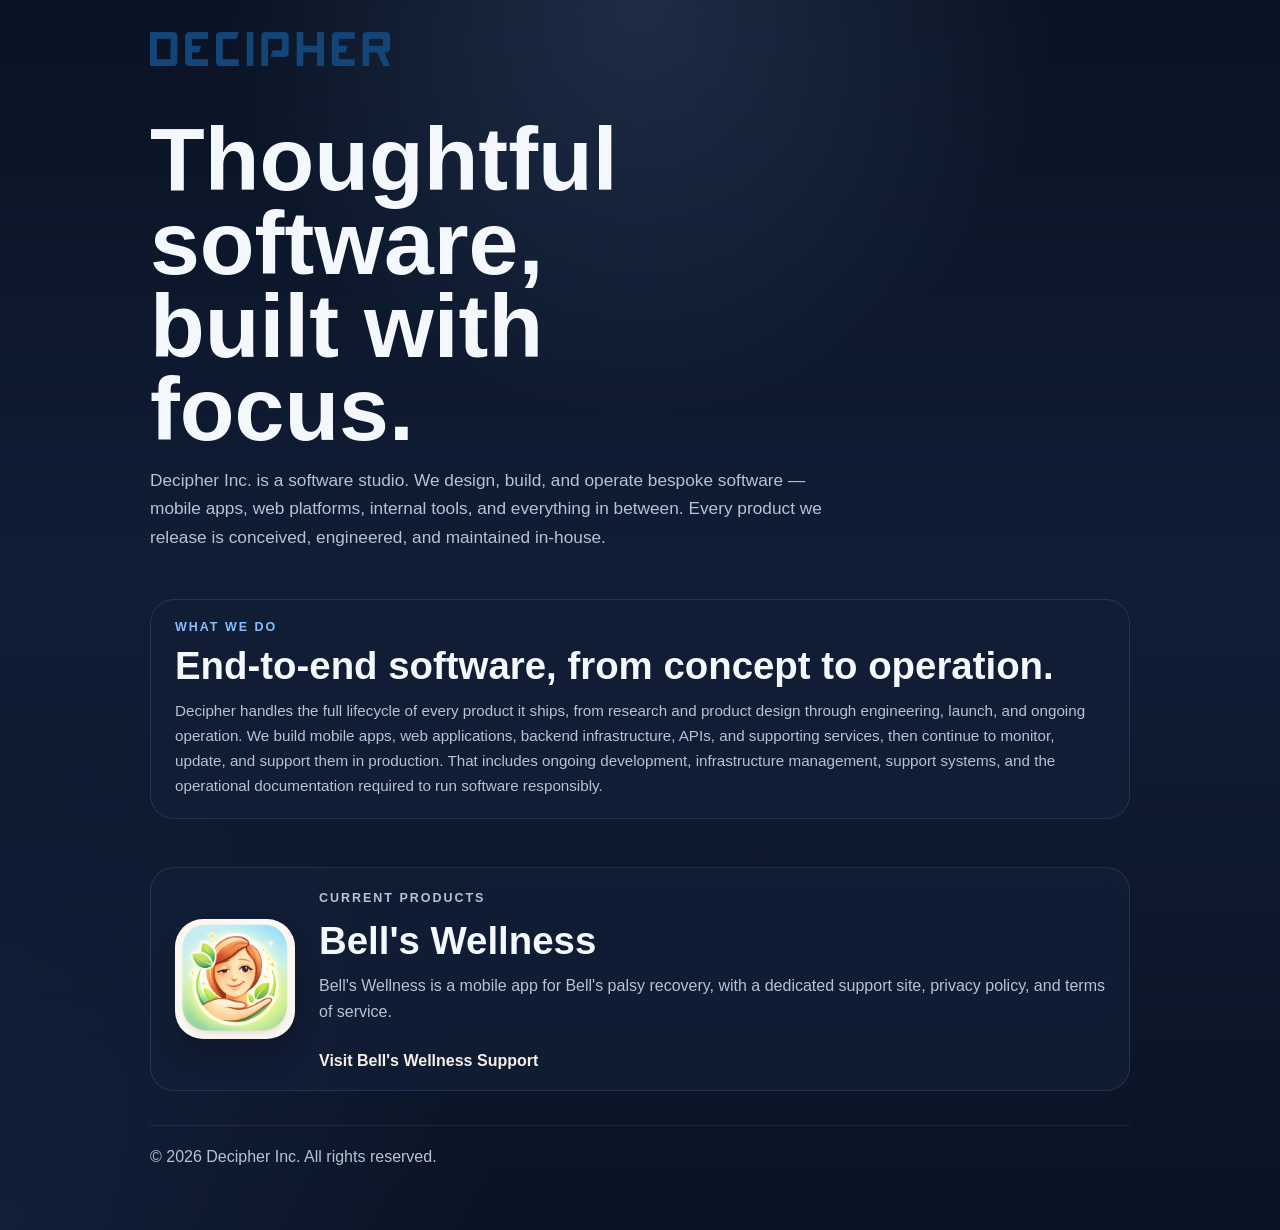
<file: index.html>
<!doctype html>
<html lang="en">
  <head>
    <meta charset="UTF-8" />
    <meta name="viewport" content="width=device-width, initial-scale=1.0" />
    <meta
      name="description"
      content="Decipher Inc. develops software products."
    />
    <title>Decipher Inc.</title>
    <link rel="stylesheet" href="/assets/site.css?v=20260409-6" />
  </head>
  <body>
    <div class="page-shell">
      <header class="site-header">
        <a class="brand" href="/" aria-label="Decipher Inc. home">
          <img class="brand-logo" src="/assets/decipher-logo.png" alt="Decipher Inc." />
        </a>
      </header>

      <main>
        <section class="hero" aria-labelledby="hero-title">
          <h1 id="hero-title">Thoughtful software, built with focus.</h1>
          <p class="hero-text">
            Decipher Inc. is a software studio. We design, build, and operate
            bespoke software — mobile apps, web platforms, internal tools, and
            everything in between. Every product we release is conceived,
            engineered, and maintained in-house.
          </p>
        </section>

        <section class="company-note" aria-labelledby="company-note-title">
          <p class="eyebrow">What We Do</p>
          <h2 id="company-note-title">End-to-end software, from concept to operation.</h2>
          <p class="hero-text company-note-text">
            Decipher handles the full lifecycle of every product it ships, from
            research and product design through engineering, launch, and
            ongoing operation. We build mobile apps, web applications, backend
            infrastructure, APIs, and supporting services, then continue to
            monitor, update, and support them in production. That includes
            ongoing development, infrastructure management, support systems,
            and the operational documentation required to run software
            responsibly.
          </p>
        </section>

        <section class="product-section" id="product" aria-labelledby="current-product">
          <img
            class="product-icon"
            src="/assets/bellswellness-app-icon.png"
            alt="Bell's Wellness app icon"
          />

          <div class="product-content">
            <p class="eyebrow">Current Products</p>
            <h2 id="current-product">Bell's Wellness</h2>
            <p>
              Bell's Wellness is a mobile app for Bell's palsy recovery, with a dedicated support site, privacy policy, and terms of service.
            </p>
            <a class="text-link" href="https://bellswellness.decipherbrands.com">Visit Bell's Wellness Support</a>
          </div>
        </section>
      </main>

      <footer class="site-footer">
        <p>&copy; 2026 Decipher Inc. All rights reserved.</p>
      </footer>
    </div>
  </body>
</html>
</file>
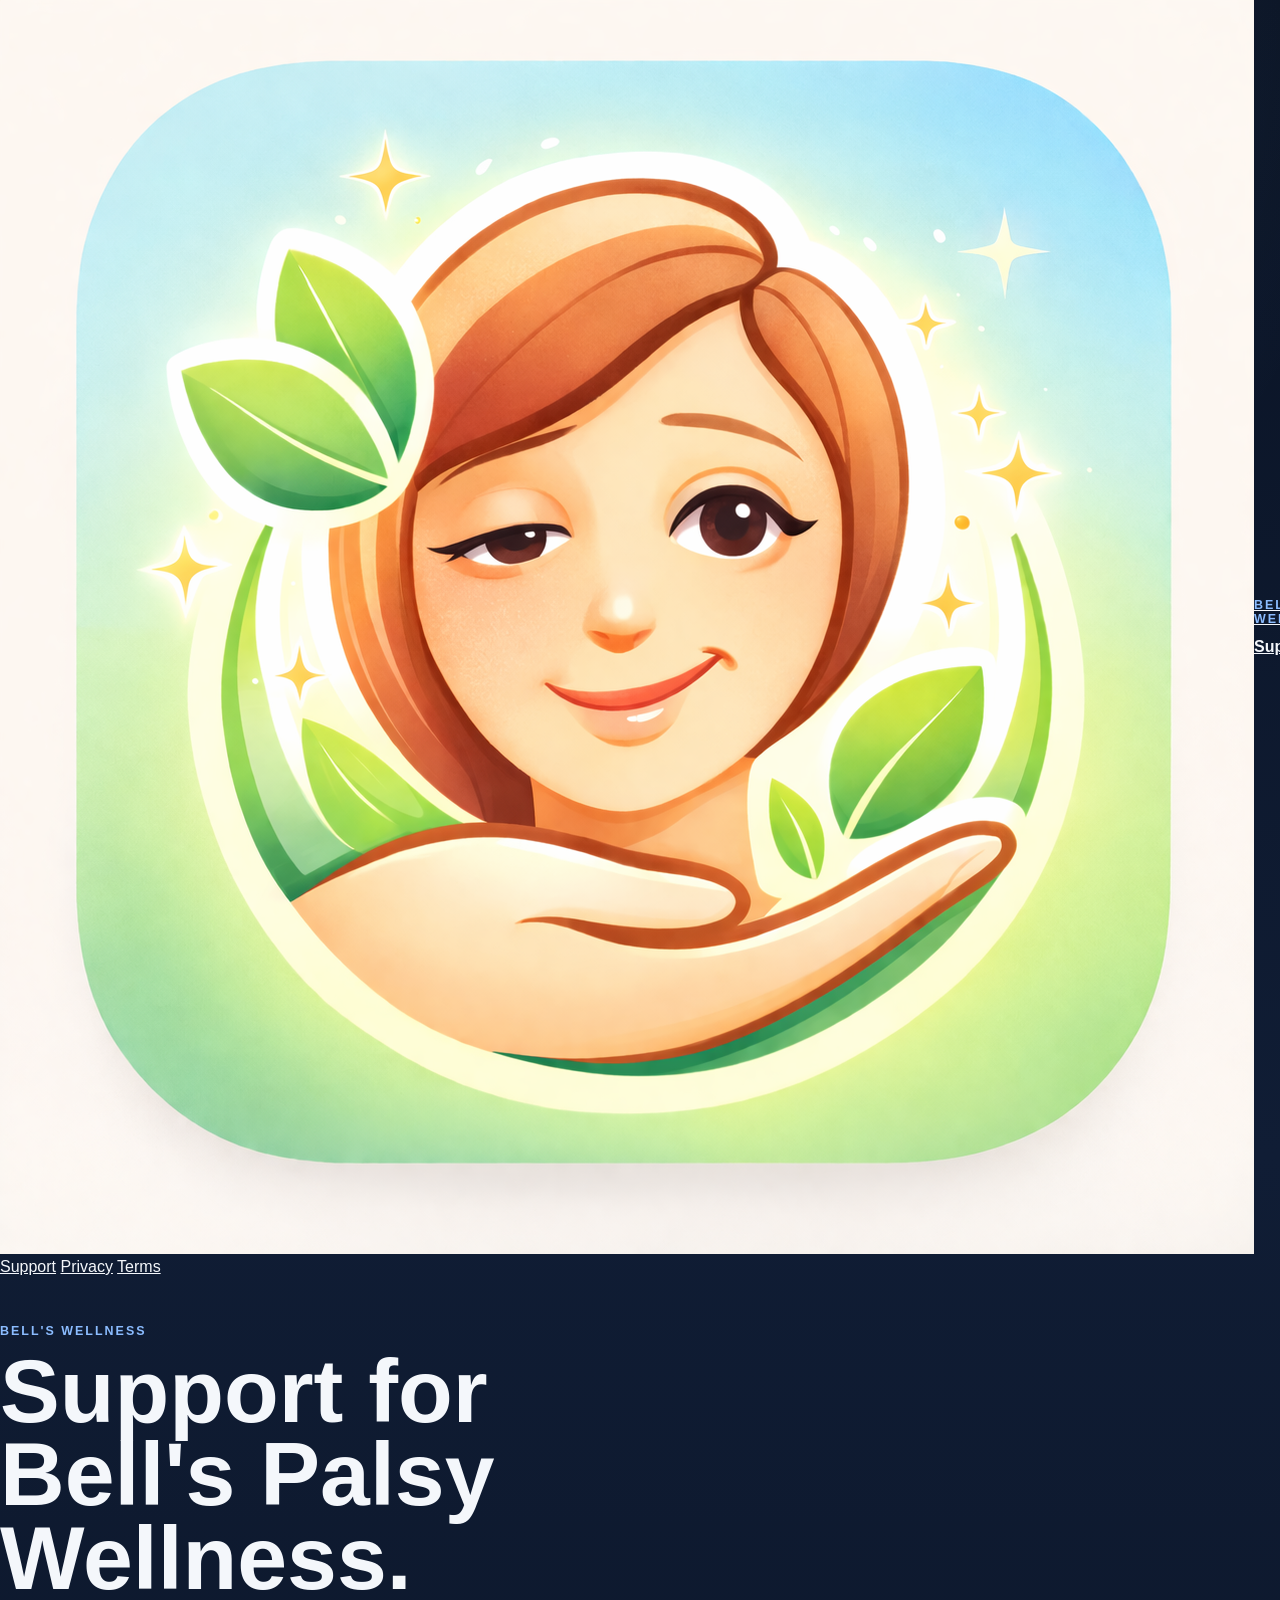
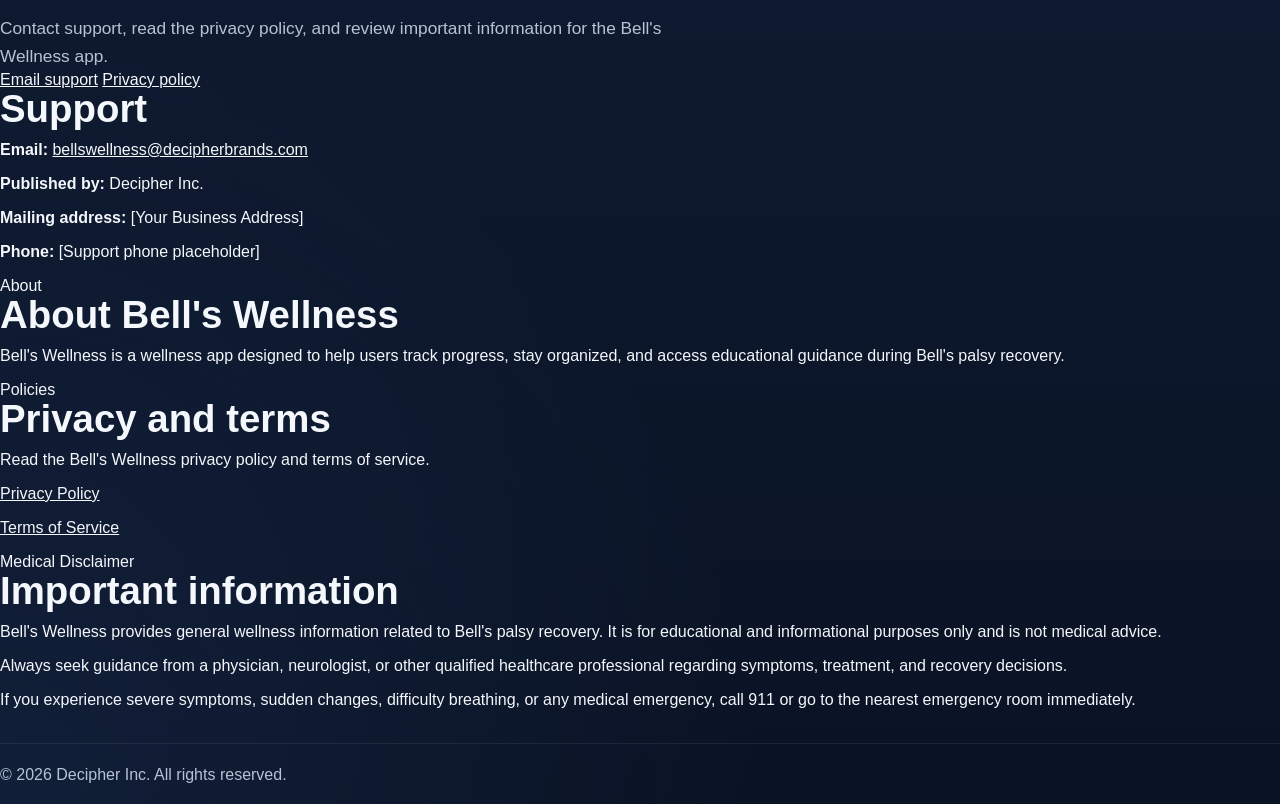
<file: bellswellness/index.html>
<!doctype html>
<html lang="en">
  <head>
    <meta charset="UTF-8" />
    <meta name="viewport" content="width=device-width, initial-scale=1.0" />
    <meta
      name="description"
      content="Official Bell's Wellness support site."
    />
    <title>Bell's Wellness Support</title>
    <link rel="stylesheet" href="/assets/site.css?v=20260409-2" />
  </head>
  <body>
    <div class="site-shell">
      <header class="site-header">
        <a class="brand" href="/">
          <img
            class="brand-icon"
            src="/assets/bellswellness-app-icon.png"
            alt="Bell's Wellness app icon"
          />
          <div>
            <p class="eyebrow">Bell's Wellness</p>
            <strong>Support</strong>
          </div>
        </a>

        <nav class="site-nav" aria-label="Primary">
          <a href="#support">Support</a>
          <a href="/privacy">Privacy</a>
          <a href="/terms">Terms</a>
        </nav>
      </header>

      <main>
        <section class="hero">
          <div class="hero-copy">
            <p class="eyebrow">Bell's Wellness</p>
            <h1>Support for Bell's Palsy Wellness.</h1>
            <p class="hero-text">
              Contact support, read the privacy policy, and review important
              information for the Bell's Wellness app.
            </p>

            <div class="hero-actions">
              <a class="button button-primary" href="mailto:bellswellness@decipherbrands.com"
                >Email support</a
              >
              <a class="button button-secondary" href="/privacy">Privacy policy</a>
            </div>
          </div>

          <aside class="support-card" id="support">
            <h2>Support</h2>
            <p><strong>Email:</strong> <a href="mailto:bellswellness@decipherbrands.com">bellswellness@decipherbrands.com</a></p>
            <p><strong>Published by:</strong> Decipher Inc.</p>
            <p><strong>Mailing address:</strong> [Your Business Address]</p>
            <p><strong>Phone:</strong> [Support phone placeholder]</p>
          </aside>
        </section>

        <section class="content-section info-columns">
          <article class="info-card">
            <span class="info-label">About</span>
            <h2>About Bell's Wellness</h2>
            <p>
              Bell's Wellness is a wellness app designed to help users track
              progress, stay organized, and access educational guidance during
              Bell's palsy recovery.
            </p>
          </article>

          <article class="info-card">
            <span class="info-label">Policies</span>
            <h2>Privacy and terms</h2>
            <p>Read the Bell's Wellness privacy policy and terms of service.</p>
            <p><a class="inline-link" href="/privacy">Privacy Policy</a></p>
            <p><a class="inline-link" href="/terms">Terms of Service</a></p>
          </article>
        </section>

        <section class="content-section">
          <article class="disclaimer-card">
            <span class="info-label">Medical Disclaimer</span>
            <h2>Important information</h2>
            <p>
              Bell's Wellness provides general wellness information related to
              Bell's palsy recovery. It is for educational and informational
              purposes only and is not medical advice.
            </p>
            <p>
              Always seek guidance from a physician, neurologist, or other
              qualified healthcare professional regarding symptoms, treatment,
              and recovery decisions.
            </p>
            <p>
              If you experience severe symptoms, sudden changes, difficulty
              breathing, or any medical emergency, call 911 or go to the
              nearest emergency room immediately.
            </p>
          </article>
        </section>
      </main>

      <footer class="site-footer">
        <p>&copy; 2026 Decipher Inc. All rights reserved.</p>
      </footer>
    </div>
  </body>
</html>
</file>
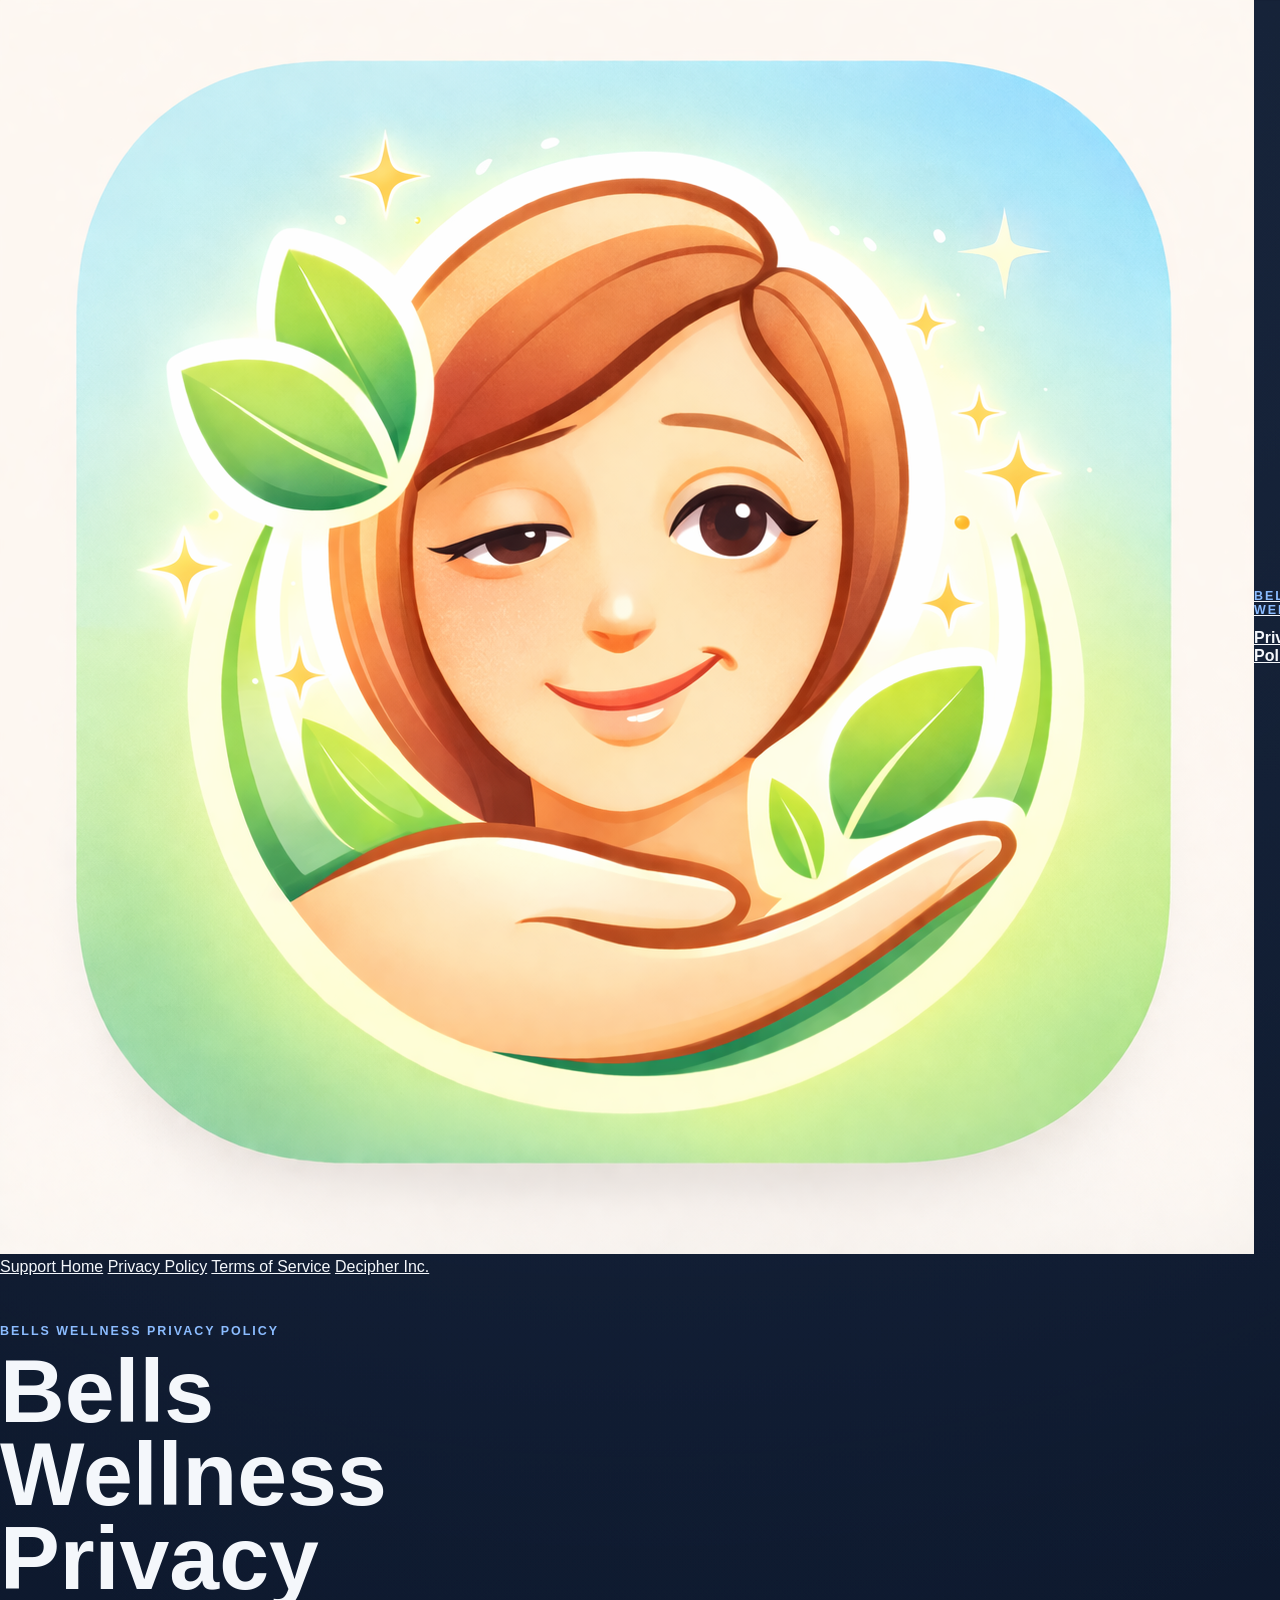
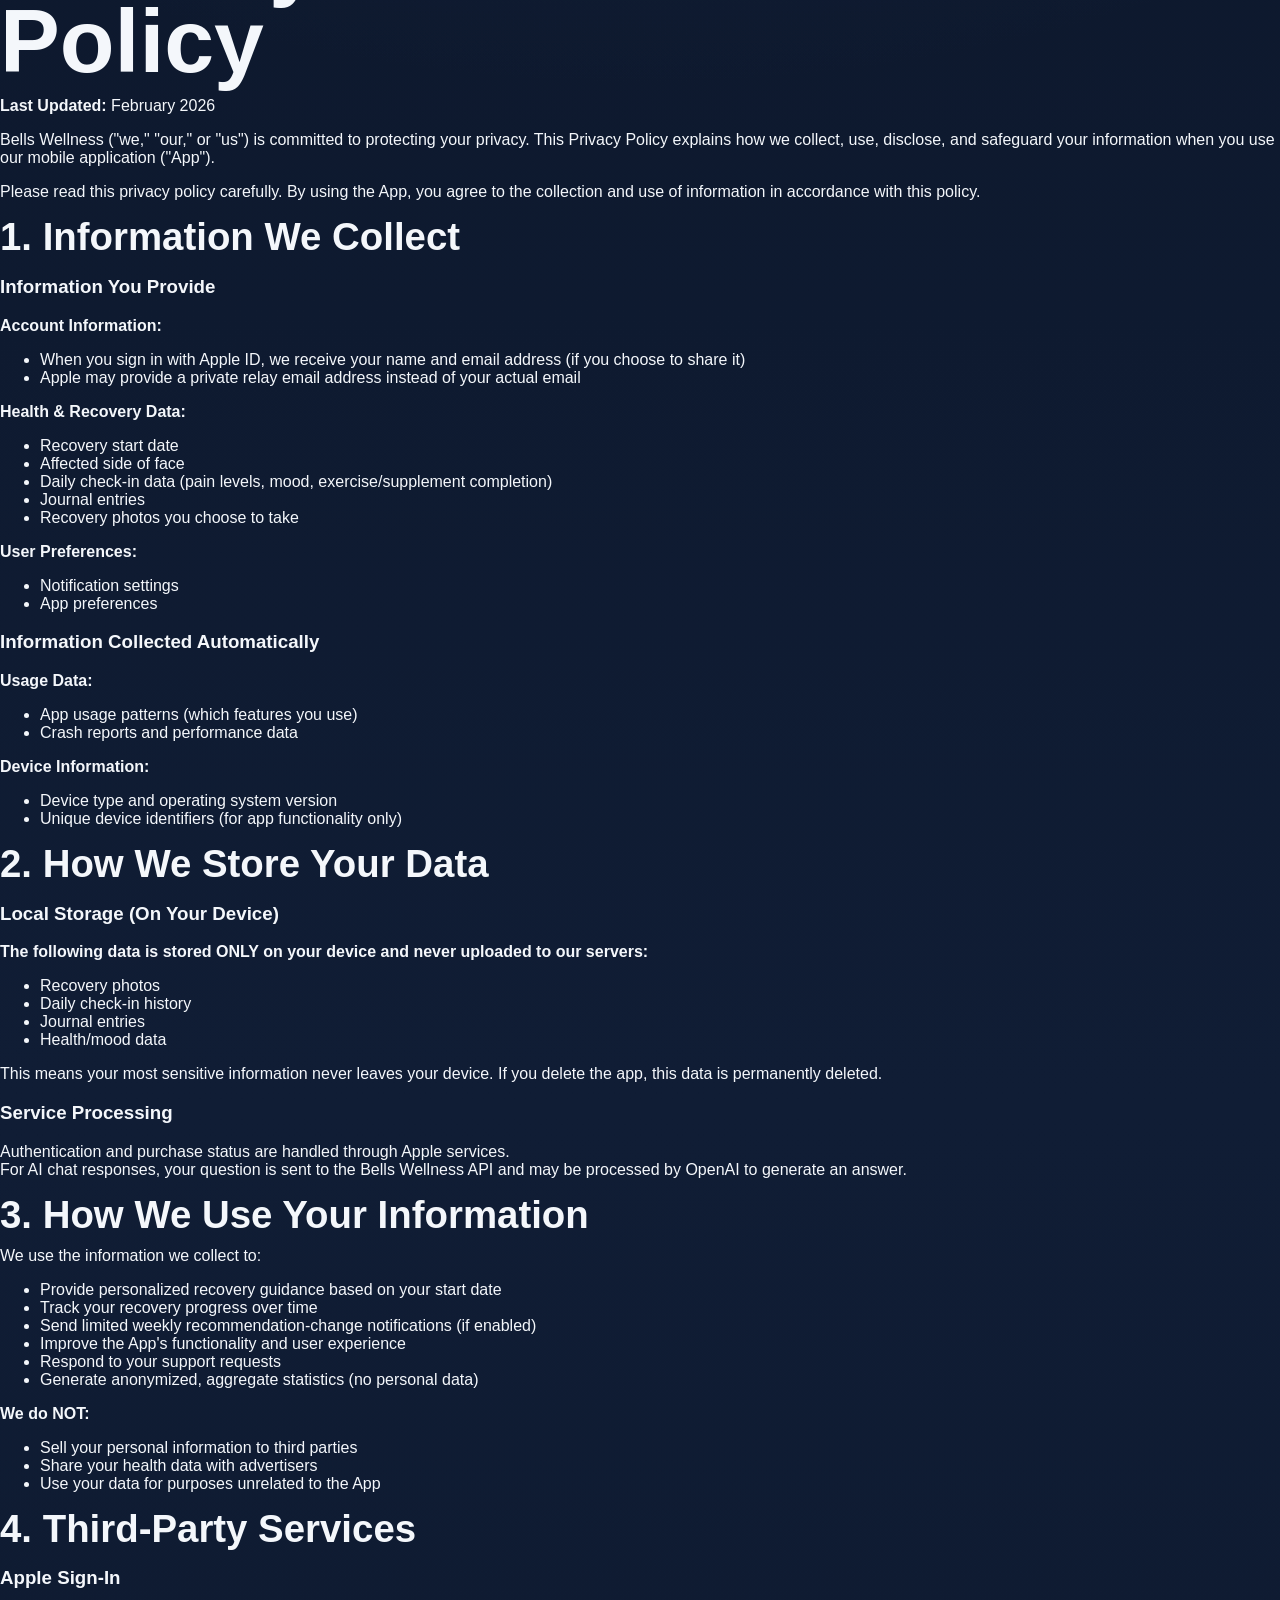
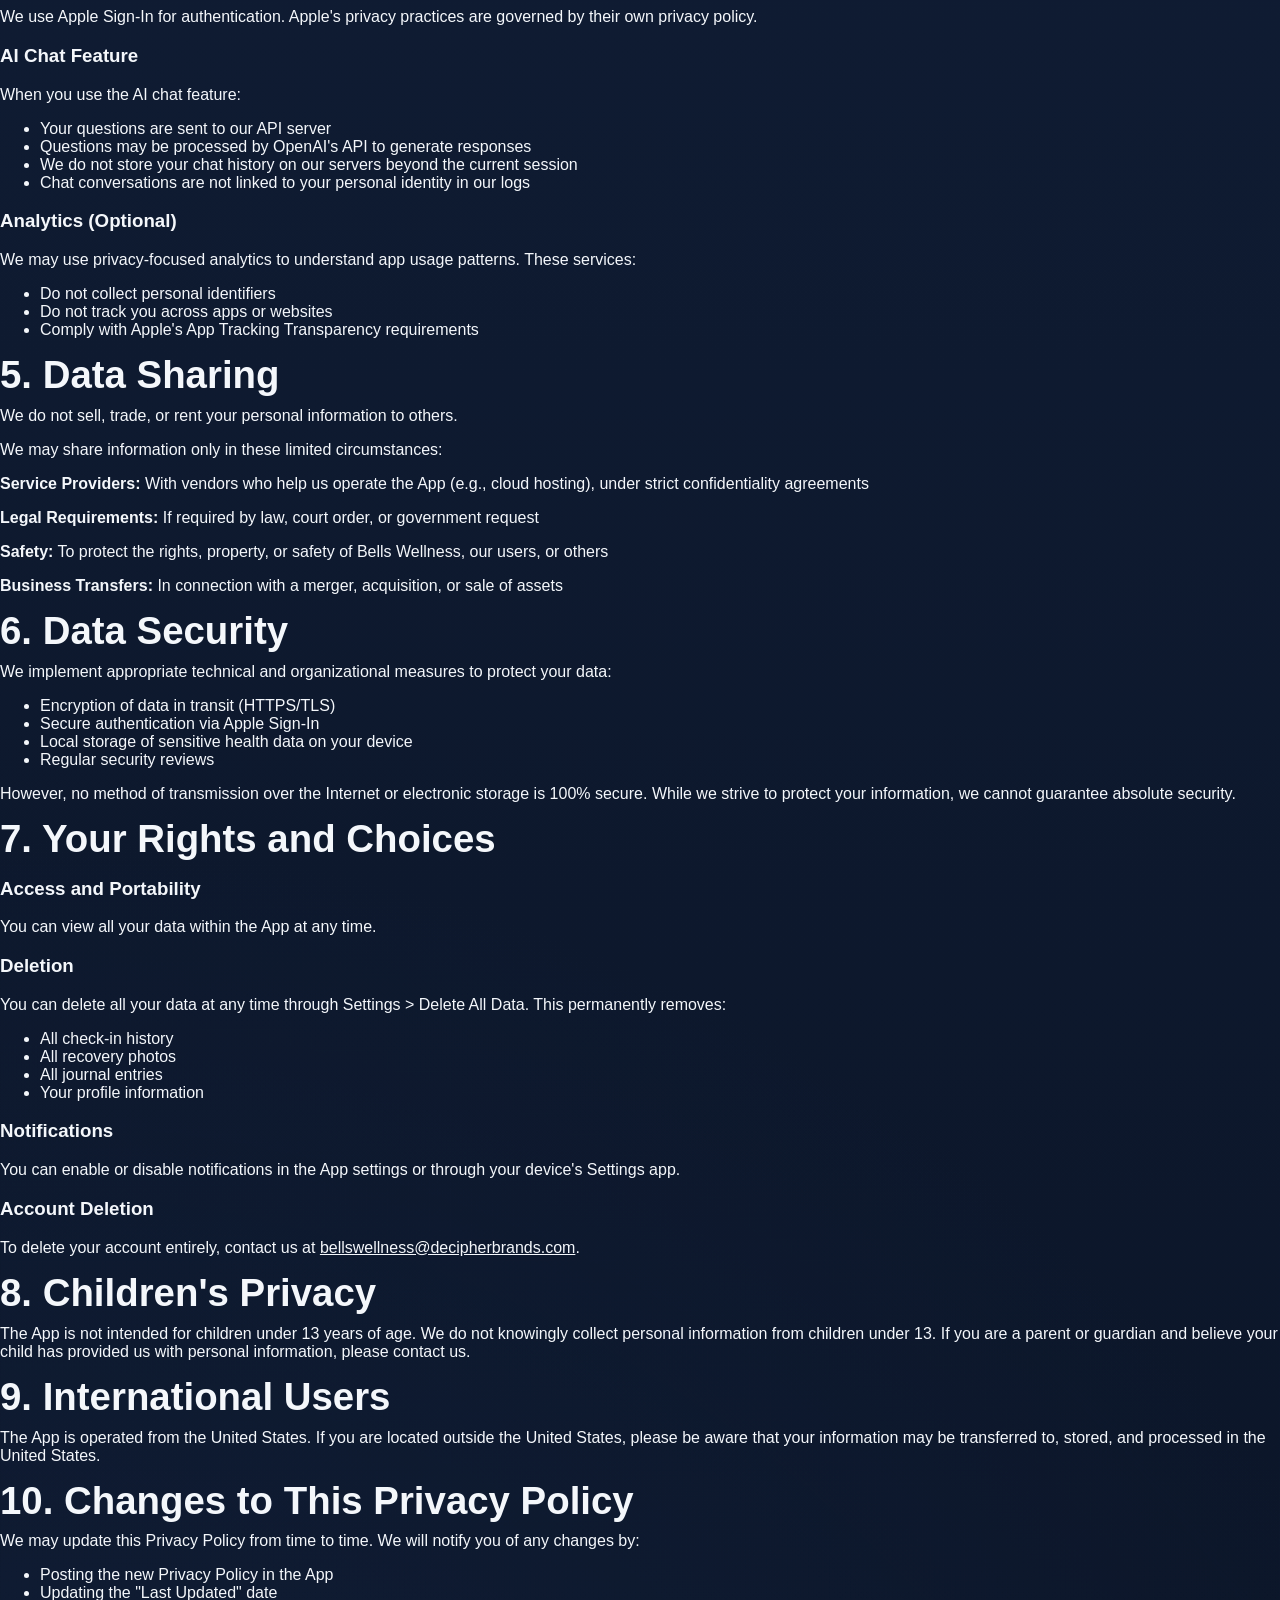
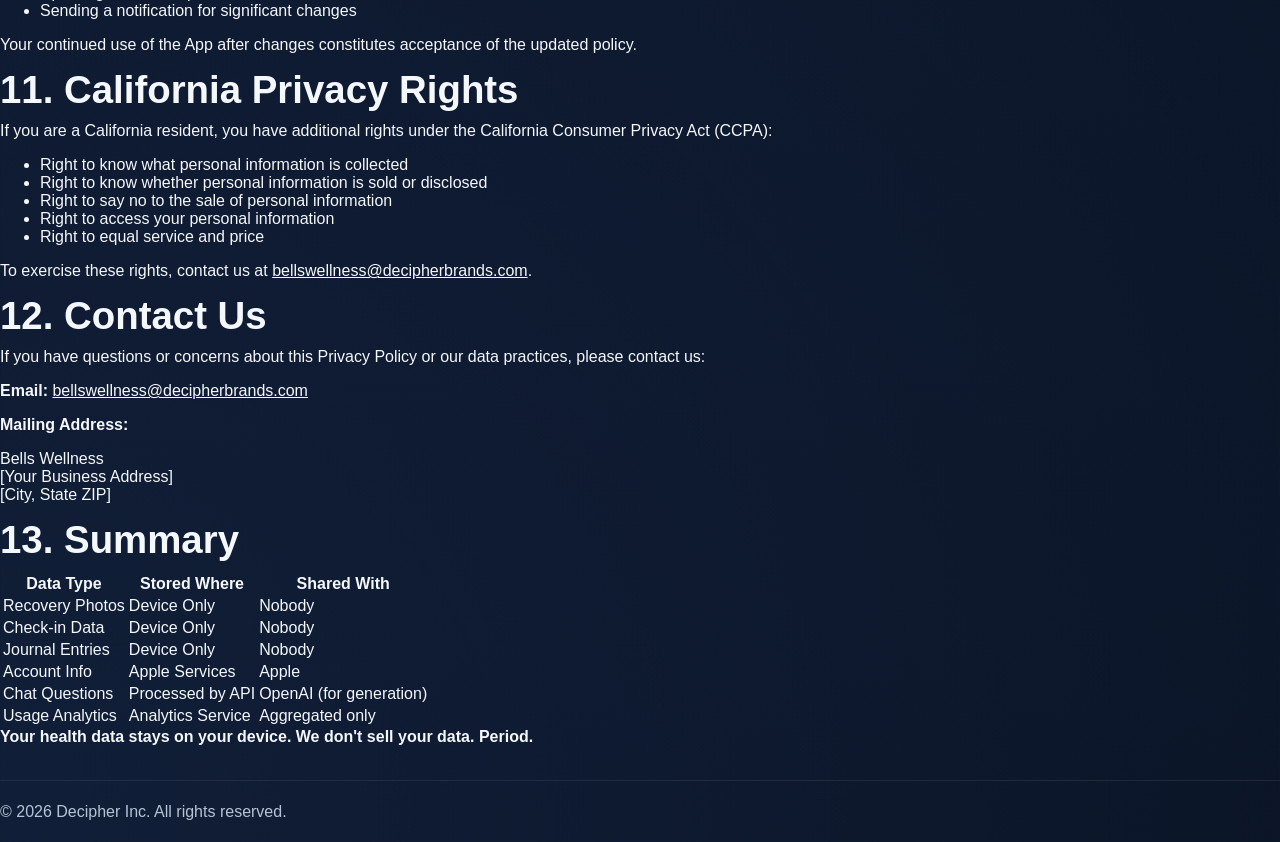
<file: bellswellness/privacy/index.html>
<!doctype html>
<html lang="en">
  <head>
    <meta charset="UTF-8" />
    <meta name="viewport" content="width=device-width, initial-scale=1.0" />
    <meta
      name="description"
      content="Bells Wellness Privacy Policy."
    />
    <title>Bells Wellness Privacy Policy</title>
    <link rel="stylesheet" href="/assets/site.css?v=20260409-2" />
  </head>
  <body>
    <div class="site-shell legal-layout">
      <header class="site-header">
        <a class="brand" href="/">
          <img
            class="brand-icon"
            src="/assets/bellswellness-app-icon.png"
            alt="Bells Wellness app icon"
          />
          <div>
            <p class="eyebrow">Bells Wellness</p>
            <strong>Privacy Policy</strong>
          </div>
        </a>

        <nav class="legal-nav" aria-label="Legal navigation">
          <a href="/">Support Home</a>
          <a href="/privacy">Privacy Policy</a>
          <a href="/terms">Terms of Service</a>
          <a href="https://www.decipherbrands.com">Decipher Inc.</a>
        </nav>
      </header>

      <main class="legal-page">
        <p class="eyebrow">Bells Wellness Privacy Policy</p>
        <h1>Bells Wellness Privacy Policy</h1>
        <p><strong>Last Updated:</strong> February 2026</p>

        <p>
          Bells Wellness ("we," "our," or "us") is committed to protecting your
          privacy. This Privacy Policy explains how we collect, use, disclose,
          and safeguard your information when you use our mobile application
          ("App").
        </p>
        <p>
          Please read this privacy policy carefully. By using the App, you
          agree to the collection and use of information in accordance with
          this policy.
        </p>

        <h2>1. Information We Collect</h2>

        <h3>Information You Provide</h3>
        <p><strong>Account Information:</strong></p>
        <ul>
          <li>
            When you sign in with Apple ID, we receive your name and email
            address (if you choose to share it)
          </li>
          <li>
            Apple may provide a private relay email address instead of your
            actual email
          </li>
        </ul>

        <p><strong>Health &amp; Recovery Data:</strong></p>
        <ul>
          <li>Recovery start date</li>
          <li>Affected side of face</li>
          <li>Daily check-in data (pain levels, mood, exercise/supplement completion)</li>
          <li>Journal entries</li>
          <li>Recovery photos you choose to take</li>
        </ul>

        <p><strong>User Preferences:</strong></p>
        <ul>
          <li>Notification settings</li>
          <li>App preferences</li>
        </ul>

        <h3>Information Collected Automatically</h3>
        <p><strong>Usage Data:</strong></p>
        <ul>
          <li>App usage patterns (which features you use)</li>
          <li>Crash reports and performance data</li>
        </ul>

        <p><strong>Device Information:</strong></p>
        <ul>
          <li>Device type and operating system version</li>
          <li>Unique device identifiers (for app functionality only)</li>
        </ul>

        <h2>2. How We Store Your Data</h2>

        <h3>Local Storage (On Your Device)</h3>
        <p>
          <strong>The following data is stored ONLY on your device and never uploaded to our servers:</strong>
        </p>
        <ul>
          <li>Recovery photos</li>
          <li>Daily check-in history</li>
          <li>Journal entries</li>
          <li>Health/mood data</li>
        </ul>
        <p>
          This means your most sensitive information never leaves your device.
          If you delete the app, this data is permanently deleted.
        </p>

        <h3>Service Processing</h3>
        <p>
          Authentication and purchase status are handled through Apple services.<br />
          For AI chat responses, your question is sent to the Bells Wellness API
          and may be processed by OpenAI to generate an answer.
        </p>

        <h2>3. How We Use Your Information</h2>
        <p>We use the information we collect to:</p>
        <ul>
          <li>Provide personalized recovery guidance based on your start date</li>
          <li>Track your recovery progress over time</li>
          <li>Send limited weekly recommendation-change notifications (if enabled)</li>
          <li>Improve the App's functionality and user experience</li>
          <li>Respond to your support requests</li>
          <li>Generate anonymized, aggregate statistics (no personal data)</li>
        </ul>

        <p><strong>We do NOT:</strong></p>
        <ul>
          <li>Sell your personal information to third parties</li>
          <li>Share your health data with advertisers</li>
          <li>Use your data for purposes unrelated to the App</li>
        </ul>

        <h2>4. Third-Party Services</h2>

        <h3>Apple Sign-In</h3>
        <p>
          We use Apple Sign-In for authentication. Apple's privacy practices
          are governed by their own privacy policy.
        </p>

        <h3>AI Chat Feature</h3>
        <p>When you use the AI chat feature:</p>
        <ul>
          <li>Your questions are sent to our API server</li>
          <li>Questions may be processed by OpenAI's API to generate responses</li>
          <li>We do not store your chat history on our servers beyond the current session</li>
          <li>Chat conversations are not linked to your personal identity in our logs</li>
        </ul>

        <h3>Analytics (Optional)</h3>
        <p>
          We may use privacy-focused analytics to understand app usage patterns.
          These services:
        </p>
        <ul>
          <li>Do not collect personal identifiers</li>
          <li>Do not track you across apps or websites</li>
          <li>Comply with Apple's App Tracking Transparency requirements</li>
        </ul>

        <h2>5. Data Sharing</h2>
        <p>We do not sell, trade, or rent your personal information to others.</p>
        <p>We may share information only in these limited circumstances:</p>

        <p>
          <strong>Service Providers:</strong> With vendors who help us operate
          the App (e.g., cloud hosting), under strict confidentiality agreements
        </p>
        <p>
          <strong>Legal Requirements:</strong> If required by law, court order,
          or government request
        </p>
        <p>
          <strong>Safety:</strong> To protect the rights, property, or safety
          of Bells Wellness, our users, or others
        </p>
        <p>
          <strong>Business Transfers:</strong> In connection with a merger,
          acquisition, or sale of assets
        </p>

        <h2>6. Data Security</h2>
        <p>
          We implement appropriate technical and organizational measures to
          protect your data:
        </p>
        <ul>
          <li>Encryption of data in transit (HTTPS/TLS)</li>
          <li>Secure authentication via Apple Sign-In</li>
          <li>Local storage of sensitive health data on your device</li>
          <li>Regular security reviews</li>
        </ul>
        <p>
          However, no method of transmission over the Internet or electronic
          storage is 100% secure. While we strive to protect your information,
          we cannot guarantee absolute security.
        </p>

        <h2>7. Your Rights and Choices</h2>

        <h3>Access and Portability</h3>
        <p>You can view all your data within the App at any time.</p>

        <h3>Deletion</h3>
        <p>
          You can delete all your data at any time through Settings &gt; Delete
          All Data. This permanently removes:
        </p>
        <ul>
          <li>All check-in history</li>
          <li>All recovery photos</li>
          <li>All journal entries</li>
          <li>Your profile information</li>
        </ul>

        <h3>Notifications</h3>
        <p>
          You can enable or disable notifications in the App settings or
          through your device's Settings app.
        </p>

        <h3>Account Deletion</h3>
        <p>
          To delete your account entirely, contact us at
          <a href="mailto:bellswellness@decipherbrands.com">bellswellness@decipherbrands.com</a>.
        </p>

        <h2>8. Children's Privacy</h2>
        <p>
          The App is not intended for children under 13 years of age. We do
          not knowingly collect personal information from children under 13. If
          you are a parent or guardian and believe your child has provided us
          with personal information, please contact us.
        </p>

        <h2>9. International Users</h2>
        <p>
          The App is operated from the United States. If you are located
          outside the United States, please be aware that your information may
          be transferred to, stored, and processed in the United States.
        </p>

        <h2>10. Changes to This Privacy Policy</h2>
        <p>We may update this Privacy Policy from time to time. We will notify you of any changes by:</p>
        <ul>
          <li>Posting the new Privacy Policy in the App</li>
          <li>Updating the "Last Updated" date</li>
          <li>Sending a notification for significant changes</li>
        </ul>
        <p>
          Your continued use of the App after changes constitutes acceptance of
          the updated policy.
        </p>

        <h2>11. California Privacy Rights</h2>
        <p>
          If you are a California resident, you have additional rights under
          the California Consumer Privacy Act (CCPA):
        </p>
        <ul>
          <li>Right to know what personal information is collected</li>
          <li>Right to know whether personal information is sold or disclosed</li>
          <li>Right to say no to the sale of personal information</li>
          <li>Right to access your personal information</li>
          <li>Right to equal service and price</li>
        </ul>
        <p>
          To exercise these rights, contact us at
          <a href="mailto:bellswellness@decipherbrands.com">bellswellness@decipherbrands.com</a>.
        </p>

        <h2>12. Contact Us</h2>
        <p>
          If you have questions or concerns about this Privacy Policy or our
          data practices, please contact us:
        </p>
        <p>
          <strong>Email:</strong>
          <a href="mailto:bellswellness@decipherbrands.com">bellswellness@decipherbrands.com</a>
        </p>

        <p><strong>Mailing Address:</strong></p>
        <p>
          Bells Wellness<br />
          [Your Business Address]<br />
          [City, State ZIP]
        </p>

        <h2>13. Summary</h2>
        <table>
          <thead>
            <tr>
              <th>Data Type</th>
              <th>Stored Where</th>
              <th>Shared With</th>
            </tr>
          </thead>
          <tbody>
            <tr>
              <td>Recovery Photos</td>
              <td>Device Only</td>
              <td>Nobody</td>
            </tr>
            <tr>
              <td>Check-in Data</td>
              <td>Device Only</td>
              <td>Nobody</td>
            </tr>
            <tr>
              <td>Journal Entries</td>
              <td>Device Only</td>
              <td>Nobody</td>
            </tr>
            <tr>
              <td>Account Info</td>
              <td>Apple Services</td>
              <td>Apple</td>
            </tr>
            <tr>
              <td>Chat Questions</td>
              <td>Processed by API</td>
              <td>OpenAI (for generation)</td>
            </tr>
            <tr>
              <td>Usage Analytics</td>
              <td>Analytics Service</td>
              <td>Aggregated only</td>
            </tr>
          </tbody>
        </table>

        <p>
          <strong>Your health data stays on your device. We don't sell your data. Period.</strong>
        </p>
      </main>

      <footer class="site-footer">
        <p>&copy; 2026 Decipher Inc. All rights reserved.</p>
      </footer>
    </div>
  </body>
</html>
</file>
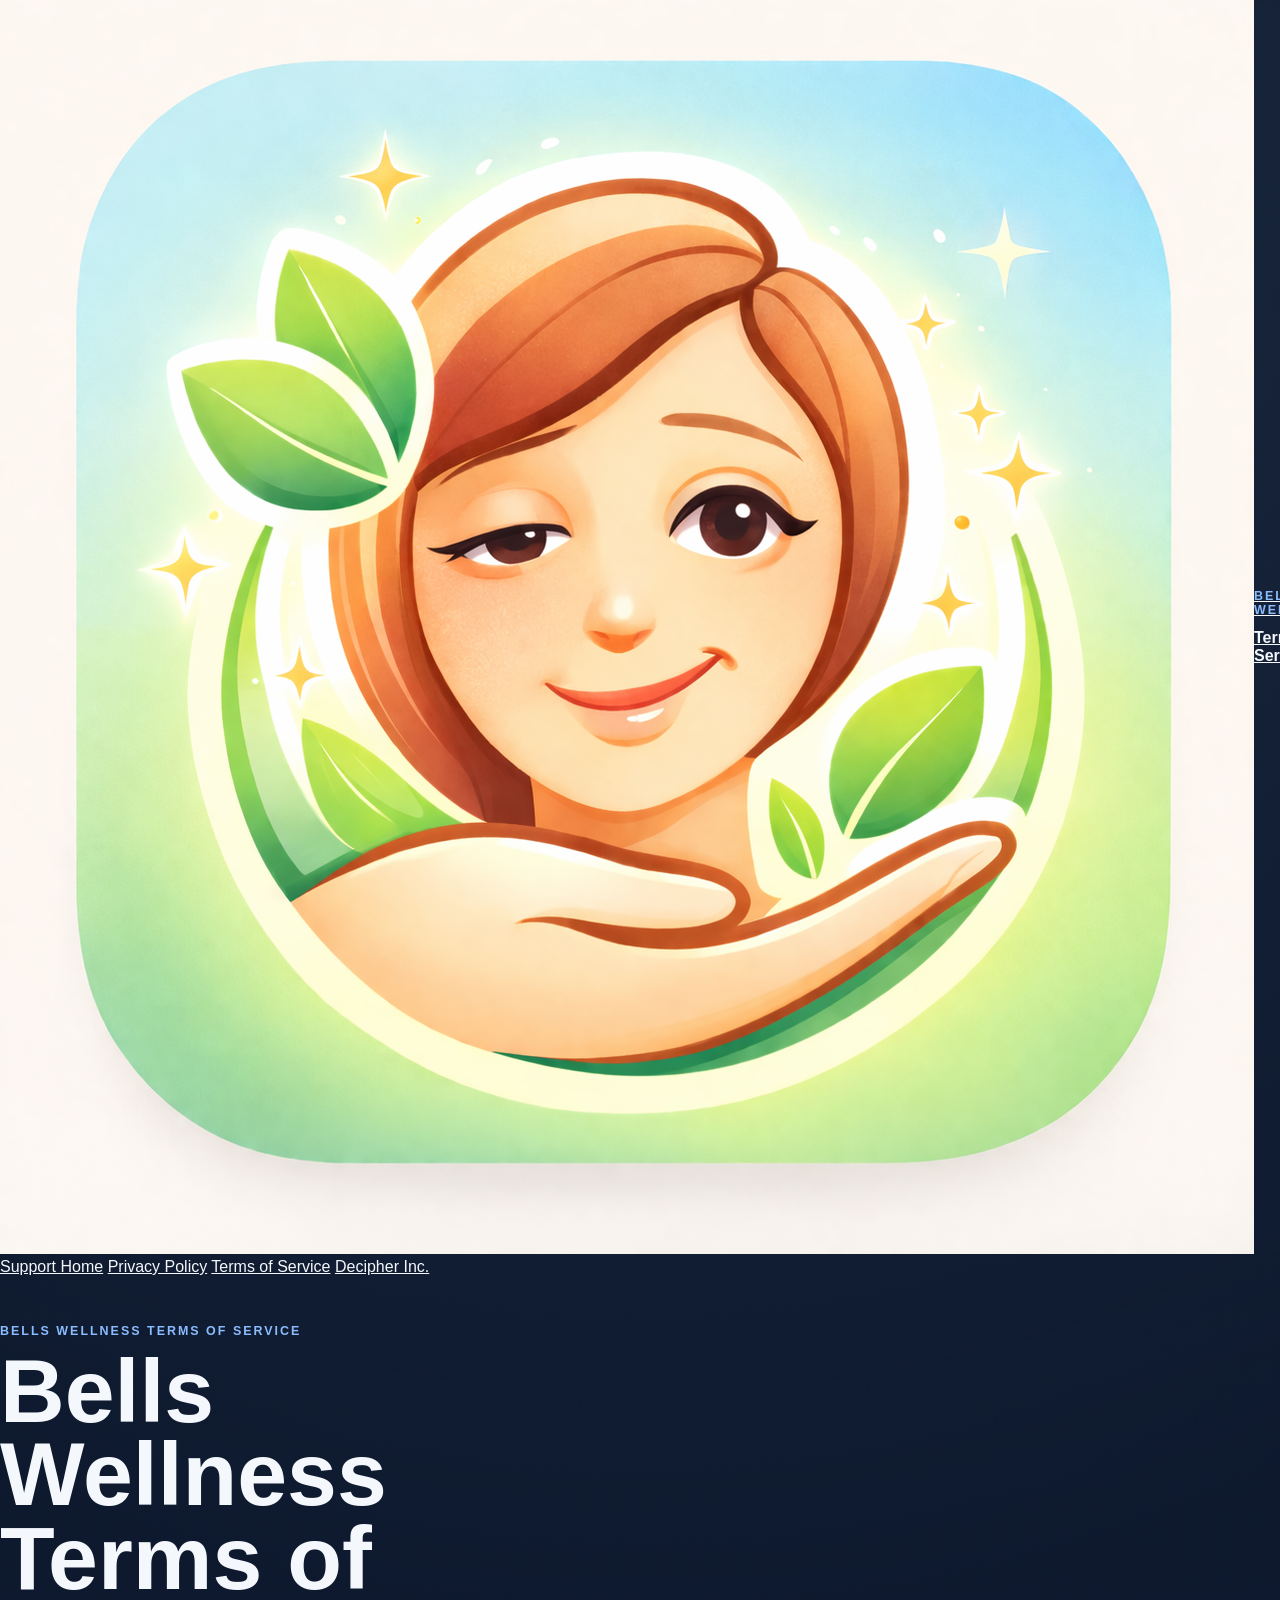
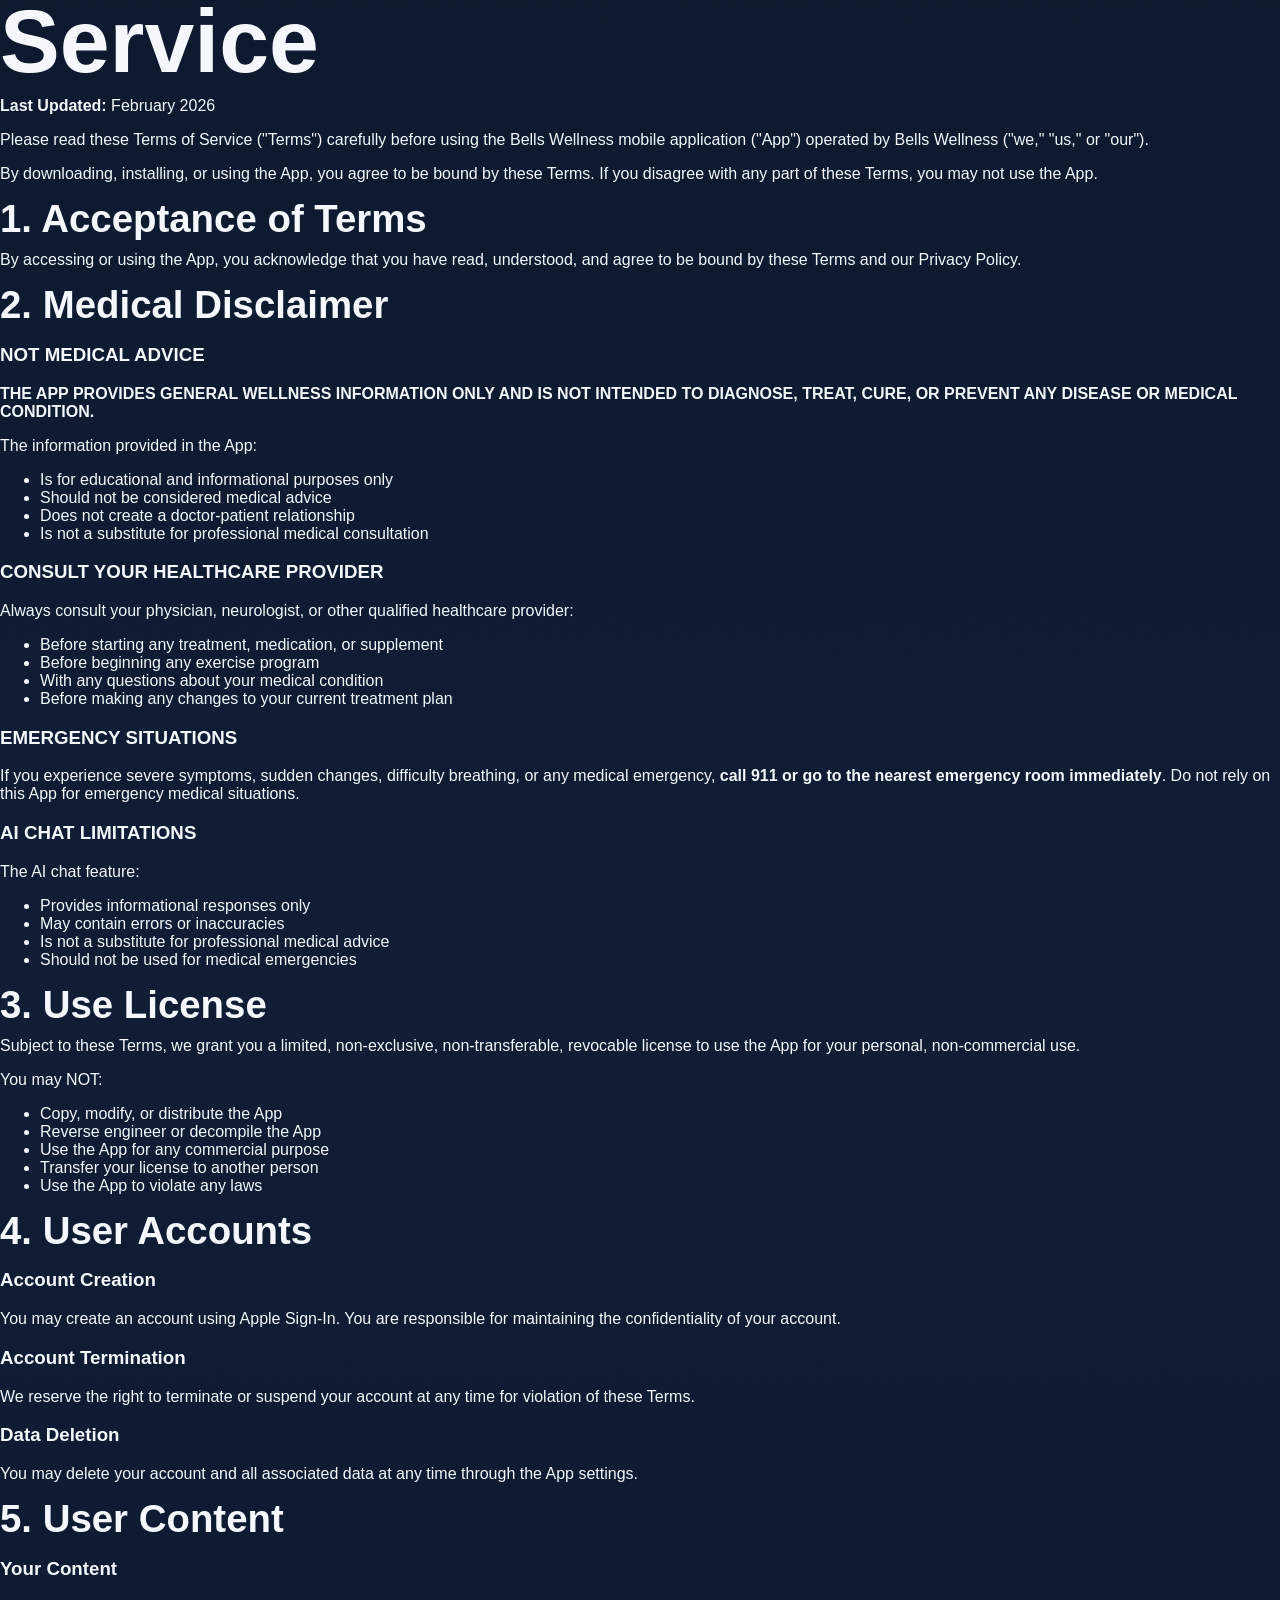
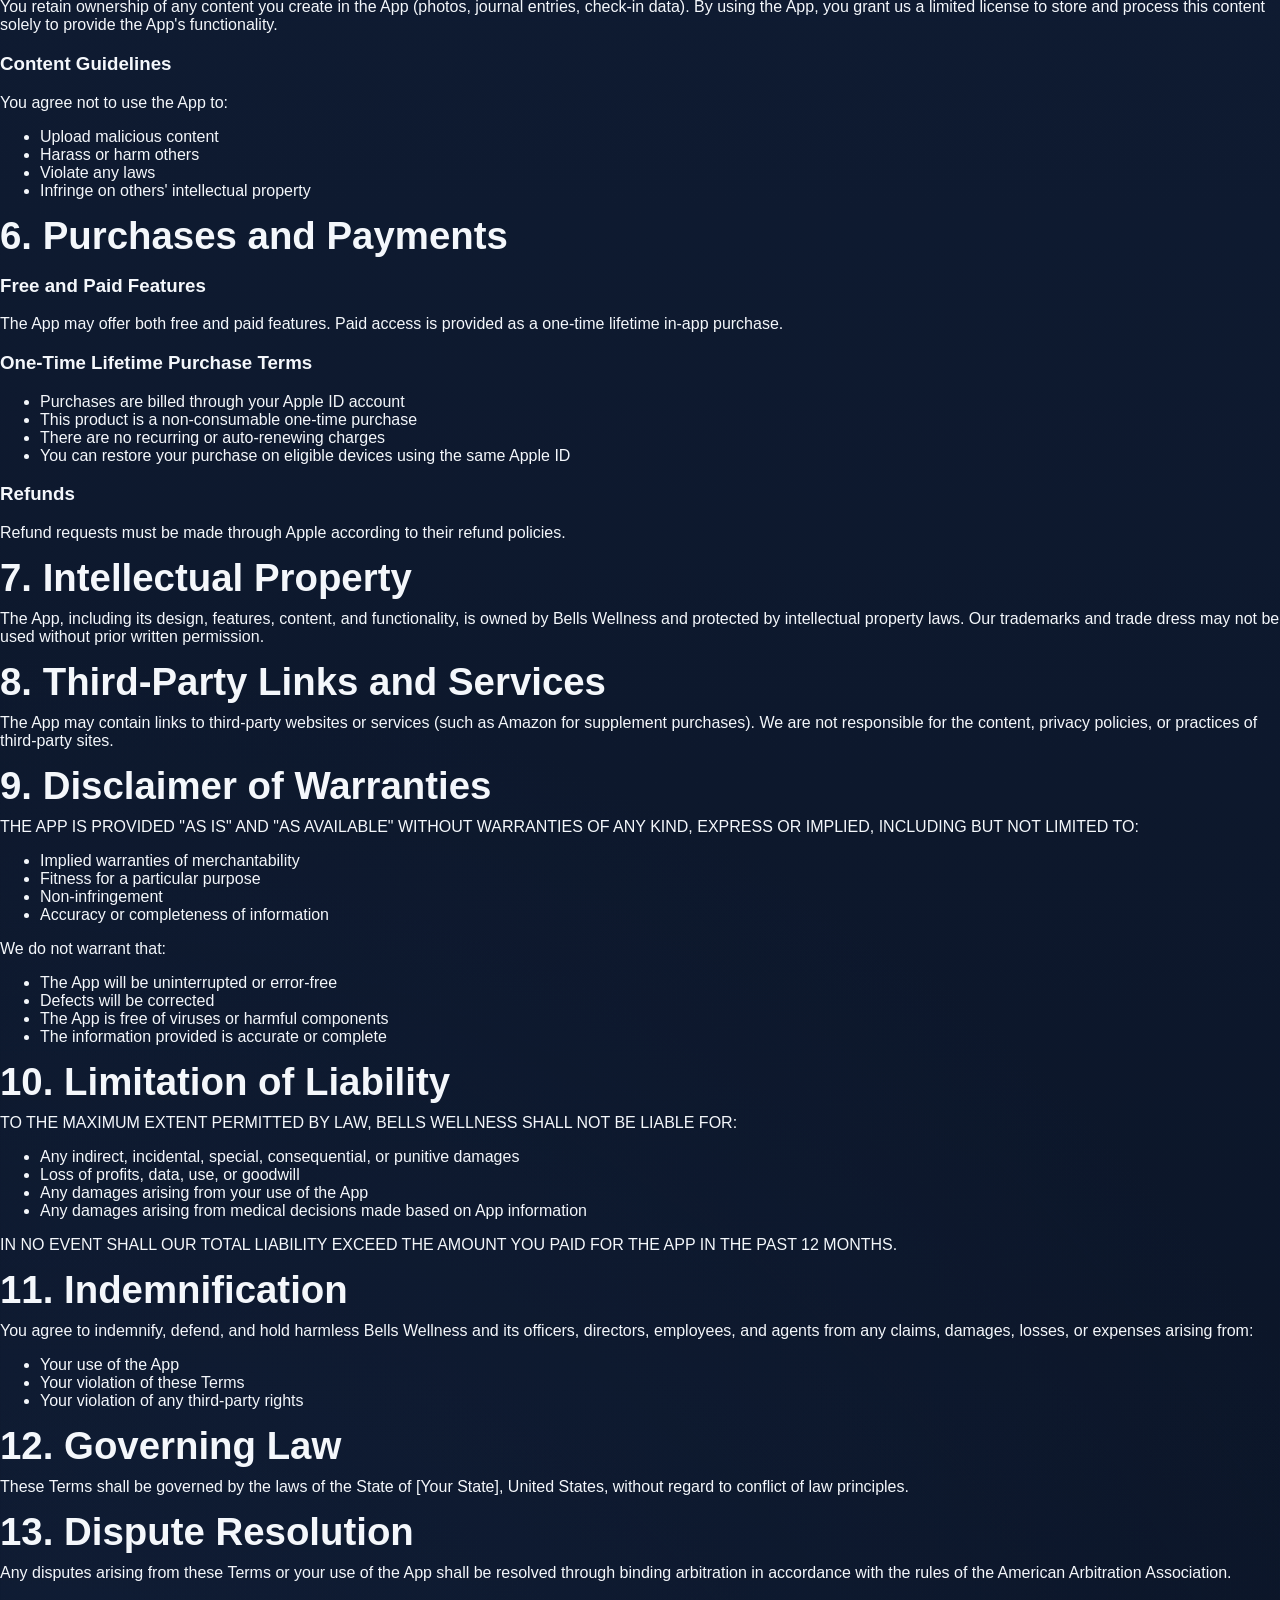
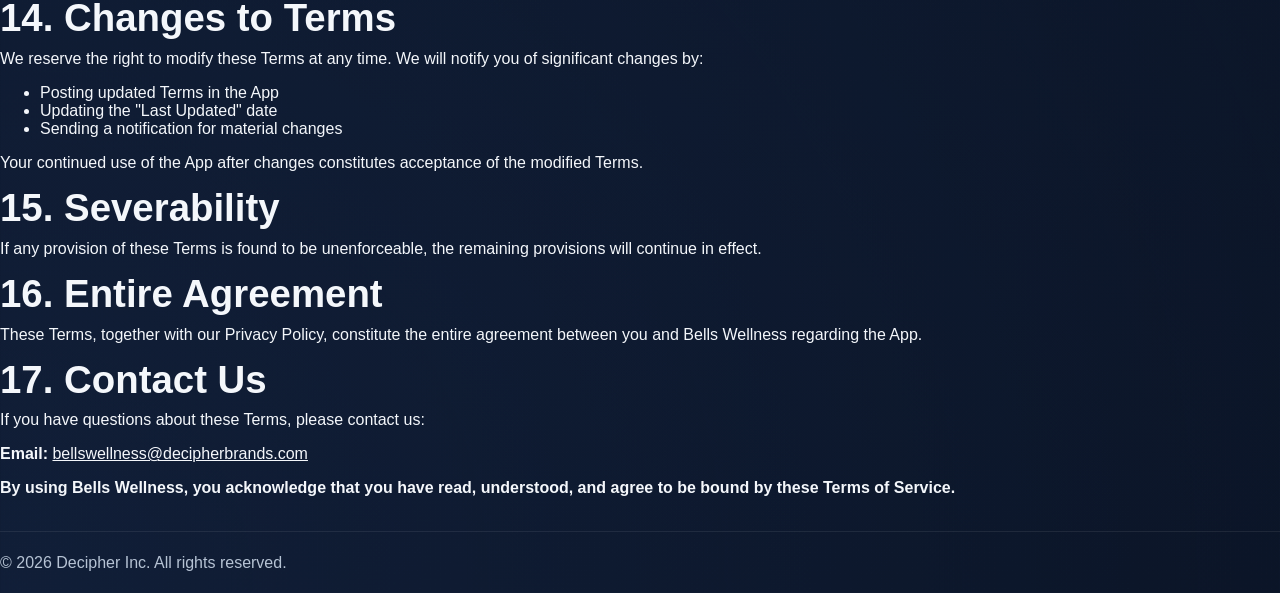
<file: bellswellness/terms/index.html>
<!doctype html>
<html lang="en">
  <head>
    <meta charset="UTF-8" />
    <meta name="viewport" content="width=device-width, initial-scale=1.0" />
    <meta
      name="description"
      content="Bells Wellness Terms of Service."
    />
    <title>Bells Wellness Terms of Service</title>
    <link rel="stylesheet" href="/assets/site.css?v=20260409-2" />
  </head>
  <body>
    <div class="site-shell legal-layout">
      <header class="site-header">
        <a class="brand" href="/">
          <img
            class="brand-icon"
            src="/assets/bellswellness-app-icon.png"
            alt="Bells Wellness app icon"
          />
          <div>
            <p class="eyebrow">Bells Wellness</p>
            <strong>Terms of Service</strong>
          </div>
        </a>

        <nav class="legal-nav" aria-label="Legal navigation">
          <a href="/">Support Home</a>
          <a href="/privacy">Privacy Policy</a>
          <a href="/terms">Terms of Service</a>
          <a href="https://www.decipherbrands.com">Decipher Inc.</a>
        </nav>
      </header>

      <main class="legal-page">
        <p class="eyebrow">Bells Wellness Terms of Service</p>
        <h1>Bells Wellness Terms of Service</h1>
        <p><strong>Last Updated:</strong> February 2026</p>

        <p>
          Please read these Terms of Service ("Terms") carefully before using
          the Bells Wellness mobile application ("App") operated by Bells
          Wellness ("we," "us," or "our").
        </p>
        <p>
          By downloading, installing, or using the App, you agree to be bound
          by these Terms. If you disagree with any part of these Terms, you may
          not use the App.
        </p>

        <h2>1. Acceptance of Terms</h2>
        <p>
          By accessing or using the App, you acknowledge that you have read,
          understood, and agree to be bound by these Terms and our Privacy
          Policy.
        </p>

        <h2>2. Medical Disclaimer</h2>

        <h3>NOT MEDICAL ADVICE</h3>
        <p>
          <strong>
            THE APP PROVIDES GENERAL WELLNESS INFORMATION ONLY AND IS NOT
            INTENDED TO DIAGNOSE, TREAT, CURE, OR PREVENT ANY DISEASE OR MEDICAL
            CONDITION.
          </strong>
        </p>

        <p>The information provided in the App:</p>
        <ul>
          <li>Is for educational and informational purposes only</li>
          <li>Should not be considered medical advice</li>
          <li>Does not create a doctor-patient relationship</li>
          <li>Is not a substitute for professional medical consultation</li>
        </ul>

        <h3>CONSULT YOUR HEALTHCARE PROVIDER</h3>
        <p>Always consult your physician, neurologist, or other qualified healthcare provider:</p>
        <ul>
          <li>Before starting any treatment, medication, or supplement</li>
          <li>Before beginning any exercise program</li>
          <li>With any questions about your medical condition</li>
          <li>Before making any changes to your current treatment plan</li>
        </ul>

        <h3>EMERGENCY SITUATIONS</h3>
        <p>
          If you experience severe symptoms, sudden changes, difficulty
          breathing, or any medical emergency, <strong>call 911 or go to the
          nearest emergency room immediately</strong>. Do not rely on this App
          for emergency medical situations.
        </p>

        <h3>AI CHAT LIMITATIONS</h3>
        <p>The AI chat feature:</p>
        <ul>
          <li>Provides informational responses only</li>
          <li>May contain errors or inaccuracies</li>
          <li>Is not a substitute for professional medical advice</li>
          <li>Should not be used for medical emergencies</li>
        </ul>

        <h2>3. Use License</h2>
        <p>
          Subject to these Terms, we grant you a limited, non-exclusive,
          non-transferable, revocable license to use the App for your personal,
          non-commercial use.
        </p>

        <p>You may NOT:</p>
        <ul>
          <li>Copy, modify, or distribute the App</li>
          <li>Reverse engineer or decompile the App</li>
          <li>Use the App for any commercial purpose</li>
          <li>Transfer your license to another person</li>
          <li>Use the App to violate any laws</li>
        </ul>

        <h2>4. User Accounts</h2>

        <h3>Account Creation</h3>
        <p>
          You may create an account using Apple Sign-In. You are responsible
          for maintaining the confidentiality of your account.
        </p>

        <h3>Account Termination</h3>
        <p>
          We reserve the right to terminate or suspend your account at any time
          for violation of these Terms.
        </p>

        <h3>Data Deletion</h3>
        <p>
          You may delete your account and all associated data at any time
          through the App settings.
        </p>

        <h2>5. User Content</h2>

        <h3>Your Content</h3>
        <p>
          You retain ownership of any content you create in the App (photos,
          journal entries, check-in data). By using the App, you grant us a
          limited license to store and process this content solely to provide
          the App's functionality.
        </p>

        <h3>Content Guidelines</h3>
        <p>You agree not to use the App to:</p>
        <ul>
          <li>Upload malicious content</li>
          <li>Harass or harm others</li>
          <li>Violate any laws</li>
          <li>Infringe on others' intellectual property</li>
        </ul>

        <h2>6. Purchases and Payments</h2>

        <h3>Free and Paid Features</h3>
        <p>
          The App may offer both free and paid features. Paid access is
          provided as a one-time lifetime in-app purchase.
        </p>

        <h3>One-Time Lifetime Purchase Terms</h3>
        <ul>
          <li>Purchases are billed through your Apple ID account</li>
          <li>This product is a non-consumable one-time purchase</li>
          <li>There are no recurring or auto-renewing charges</li>
          <li>You can restore your purchase on eligible devices using the same Apple ID</li>
        </ul>

        <h3>Refunds</h3>
        <p>
          Refund requests must be made through Apple according to their refund
          policies.
        </p>

        <h2>7. Intellectual Property</h2>
        <p>
          The App, including its design, features, content, and functionality,
          is owned by Bells Wellness and protected by intellectual property
          laws. Our trademarks and trade dress may not be used without prior
          written permission.
        </p>

        <h2>8. Third-Party Links and Services</h2>
        <p>
          The App may contain links to third-party websites or services (such
          as Amazon for supplement purchases). We are not responsible for the
          content, privacy policies, or practices of third-party sites.
        </p>

        <h2>9. Disclaimer of Warranties</h2>
        <p>
          THE APP IS PROVIDED "AS IS" AND "AS AVAILABLE" WITHOUT WARRANTIES OF
          ANY KIND, EXPRESS OR IMPLIED, INCLUDING BUT NOT LIMITED TO:
        </p>
        <ul>
          <li>Implied warranties of merchantability</li>
          <li>Fitness for a particular purpose</li>
          <li>Non-infringement</li>
          <li>Accuracy or completeness of information</li>
        </ul>

        <p>We do not warrant that:</p>
        <ul>
          <li>The App will be uninterrupted or error-free</li>
          <li>Defects will be corrected</li>
          <li>The App is free of viruses or harmful components</li>
          <li>The information provided is accurate or complete</li>
        </ul>

        <h2>10. Limitation of Liability</h2>
        <p>
          TO THE MAXIMUM EXTENT PERMITTED BY LAW, BELLS WELLNESS SHALL NOT BE
          LIABLE FOR:
        </p>
        <ul>
          <li>Any indirect, incidental, special, consequential, or punitive damages</li>
          <li>Loss of profits, data, use, or goodwill</li>
          <li>Any damages arising from your use of the App</li>
          <li>Any damages arising from medical decisions made based on App information</li>
        </ul>

        <p>
          IN NO EVENT SHALL OUR TOTAL LIABILITY EXCEED THE AMOUNT YOU PAID FOR
          THE APP IN THE PAST 12 MONTHS.
        </p>

        <h2>11. Indemnification</h2>
        <p>
          You agree to indemnify, defend, and hold harmless Bells Wellness and
          its officers, directors, employees, and agents from any claims,
          damages, losses, or expenses arising from:
        </p>
        <ul>
          <li>Your use of the App</li>
          <li>Your violation of these Terms</li>
          <li>Your violation of any third-party rights</li>
        </ul>

        <h2>12. Governing Law</h2>
        <p>
          These Terms shall be governed by the laws of the State of [Your State],
          United States, without regard to conflict of law principles.
        </p>

        <h2>13. Dispute Resolution</h2>
        <p>
          Any disputes arising from these Terms or your use of the App shall be
          resolved through binding arbitration in accordance with the rules of
          the American Arbitration Association.
        </p>

        <h2>14. Changes to Terms</h2>
        <p>We reserve the right to modify these Terms at any time. We will notify you of significant changes by:</p>
        <ul>
          <li>Posting updated Terms in the App</li>
          <li>Updating the "Last Updated" date</li>
          <li>Sending a notification for material changes</li>
        </ul>

        <p>
          Your continued use of the App after changes constitutes acceptance of
          the modified Terms.
        </p>

        <h2>15. Severability</h2>
        <p>
          If any provision of these Terms is found to be unenforceable, the
          remaining provisions will continue in effect.
        </p>

        <h2>16. Entire Agreement</h2>
        <p>
          These Terms, together with our Privacy Policy, constitute the entire
          agreement between you and Bells Wellness regarding the App.
        </p>

        <h2>17. Contact Us</h2>
        <p>If you have questions about these Terms, please contact us:</p>
        <p>
          <strong>Email:</strong>
          <a href="mailto:bellswellness@decipherbrands.com">bellswellness@decipherbrands.com</a>
        </p>

        <p>
          <strong>By using Bells Wellness, you acknowledge that you have read, understood, and agree to be bound by these Terms of Service.</strong>
        </p>
      </main>

      <footer class="site-footer">
        <p>&copy; 2026 Decipher Inc. All rights reserved.</p>
      </footer>
    </div>
  </body>
</html>
</file>
<file: assets/site.css>
:root {
  --bg: #0a1324;
  --bg-alt: #101d35;
  --panel: rgba(18, 31, 55, 0.76);
  --line: rgba(141, 172, 218, 0.16);
  --text: #f4f7fb;
  --muted: #b6c3d4;
  --signal: #8bbcff;
  --soft: rgba(139, 188, 255, 0.1);
  --cream: #f6f0e7;
}

* {
  box-sizing: border-box;
}

html {
  scroll-behavior: smooth;
}

body {
  margin: 0;
  min-height: 100vh;
  font-family: "Avenir Next", "Segoe UI", sans-serif;
  color: var(--text);
  background:
    radial-gradient(circle at top center, rgba(139, 188, 255, 0.15), transparent 30%),
    radial-gradient(circle at bottom left, rgba(47, 82, 145, 0.18), transparent 28%),
    linear-gradient(180deg, var(--bg) 0%, var(--bg-alt) 48%, var(--bg) 100%);
}

a {
  color: inherit;
}

.page-shell {
  width: min(980px, calc(100% - 28px));
  margin: 0 auto;
  padding: 32px 0 44px;
}

.site-header,
.hero,
.company-note,
.product-section,
.site-footer {
  animation: fade-up 520ms ease both;
}

.site-header {
  margin-bottom: 48px;
}

.brand {
  display: inline-flex;
  align-items: center;
}

.brand-logo {
  width: min(42vw, 240px);
  display: block;
}

.page-shell main {
  display: flex;
  flex-direction: column;
  gap: 48px;
}

.hero {
  min-height: auto;
  display: flex;
  flex-direction: column;
  justify-content: flex-start;
  padding: 0;
}

.eyebrow {
  margin: 0 0 12px;
  text-transform: uppercase;
  letter-spacing: 0.16em;
  font-size: 0.78rem;
  font-weight: 700;
  color: var(--signal);
}

h1,
h2,
p,
ul {
  margin-top: 0;
}

h1 {
  font-size: clamp(3.2rem, 7vw, 6rem);
  line-height: 0.93;
  margin-bottom: 14px;
  max-width: 11ch;
}

h2 {
  font-size: clamp(1.8rem, 3vw, 2.6rem);
  line-height: 1.04;
  margin-bottom: 12px;
  text-wrap: balance;
}

.hero-text,
.product-content p,
.site-footer {
  color: var(--muted);
  line-height: 1.65;
}

.hero-text {
  max-width: 42rem;
  font-size: 1.08rem;
  margin-bottom: 0;
}

.company-note-text {
  max-width: none;
  font-size: 0.95rem;
}

.company-note,
.product-section {
  border: 1px solid var(--line);
  border-radius: 24px;
  background: var(--panel);
  backdrop-filter: blur(10px);
}

.company-note {
  margin: 0;
  padding: 20px 24px;
}

.product-section {
  display: grid;
  grid-template-columns: 120px minmax(0, 1fr);
  gap: 24px;
  align-items: center;
  padding: 20px 24px;
}

.product-icon {
  width: 100%;
  border-radius: 28px;
  display: block;
  box-shadow: 0 16px 28px rgba(0, 0, 0, 0.18);
}

.text-link,
.site-footer a {
  color: var(--cream);
  text-decoration: none;
}

.text-link {
  display: inline-block;
  margin-top: 10px;
  font-weight: 700;
}

.text-link:hover,
.text-link:focus-visible,
.site-footer a:hover,
.site-footer a:focus-visible {
  color: #ffffff;
}

.site-footer {
  display: block;
  margin-top: 34px;
  padding-top: 18px;
  border-top: 1px solid rgba(255, 255, 255, 0.08);
}

@keyframes fade-up {
  from {
    opacity: 0;
    transform: translateY(14px);
  }

  to {
    opacity: 1;
    transform: translateY(0);
  }
}

@media (max-width: 820px) {
  .product-section,
  .site-footer {
    grid-template-columns: 1fr;
  }

  .hero {
    padding: 0;
  }

  .brand-logo {
    width: min(58vw, 240px);
  }

  .product-icon {
    max-width: 108px;
  }
}
</file>
